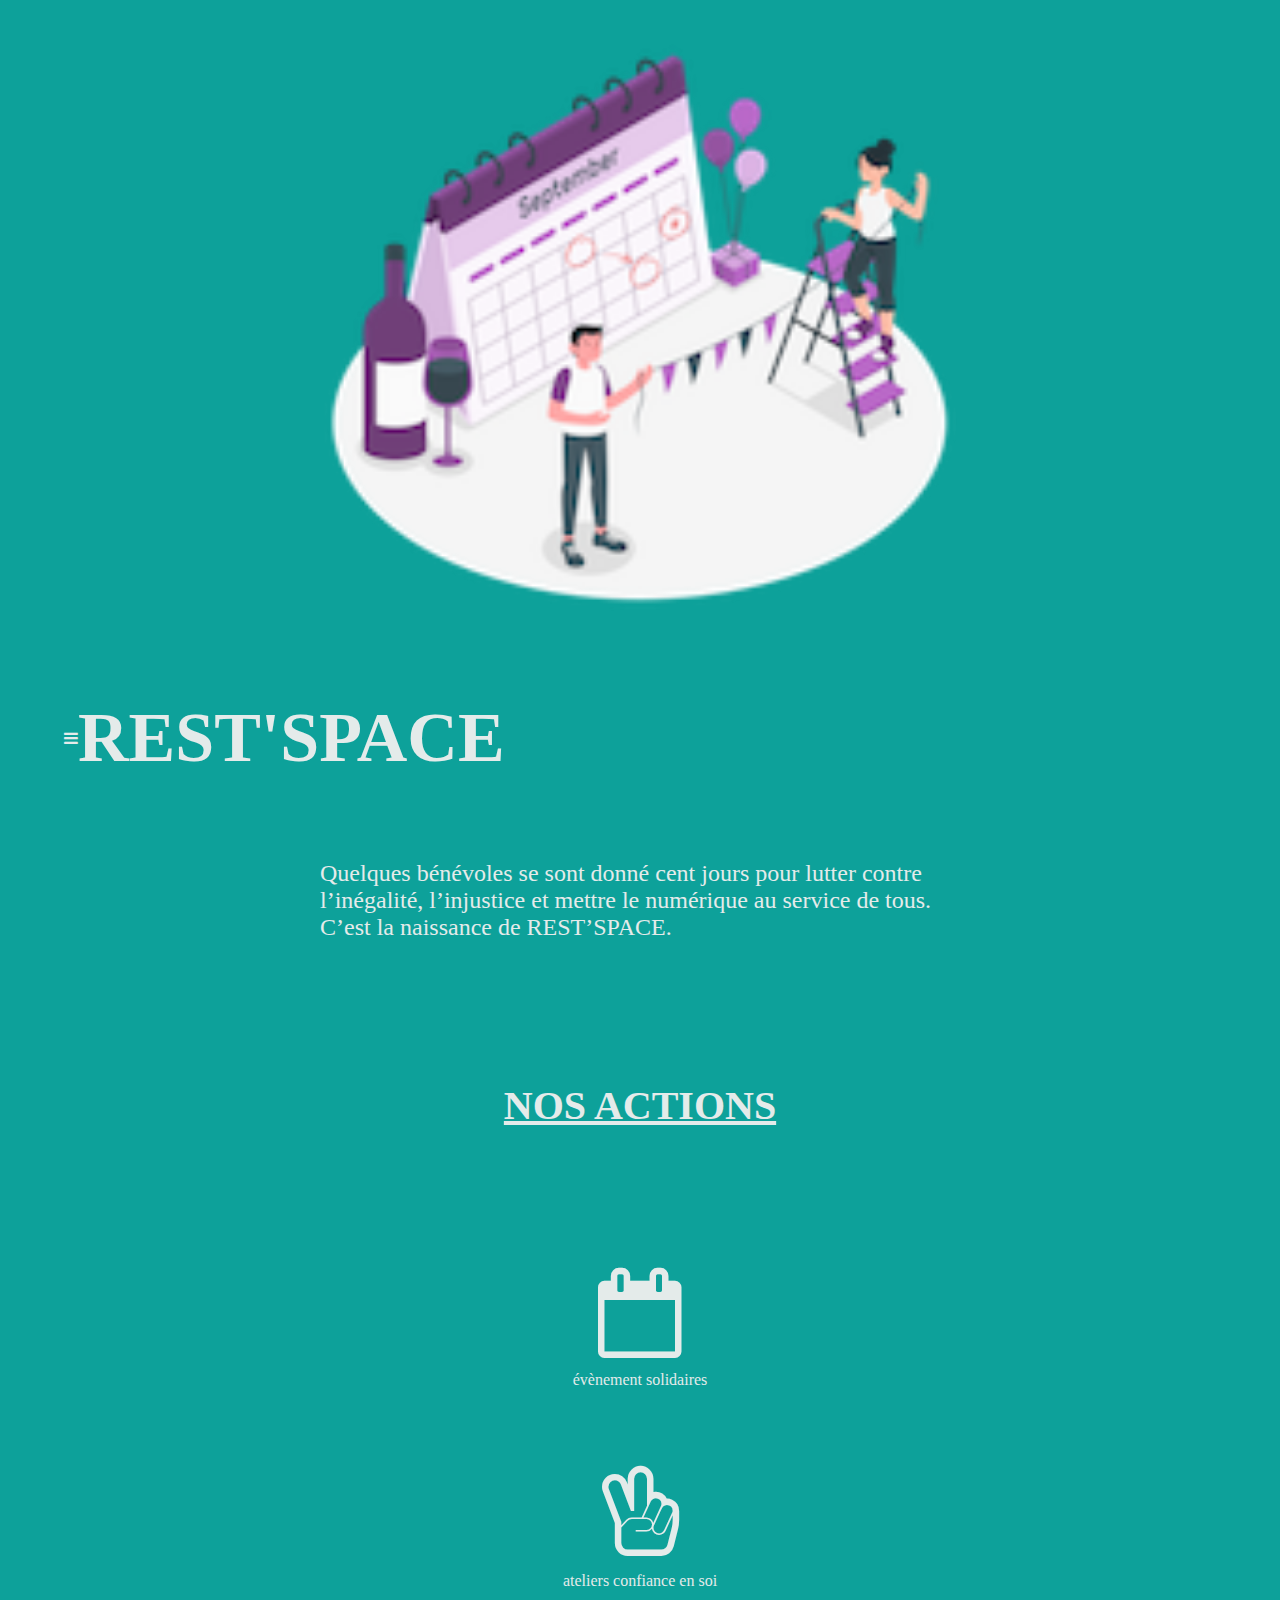
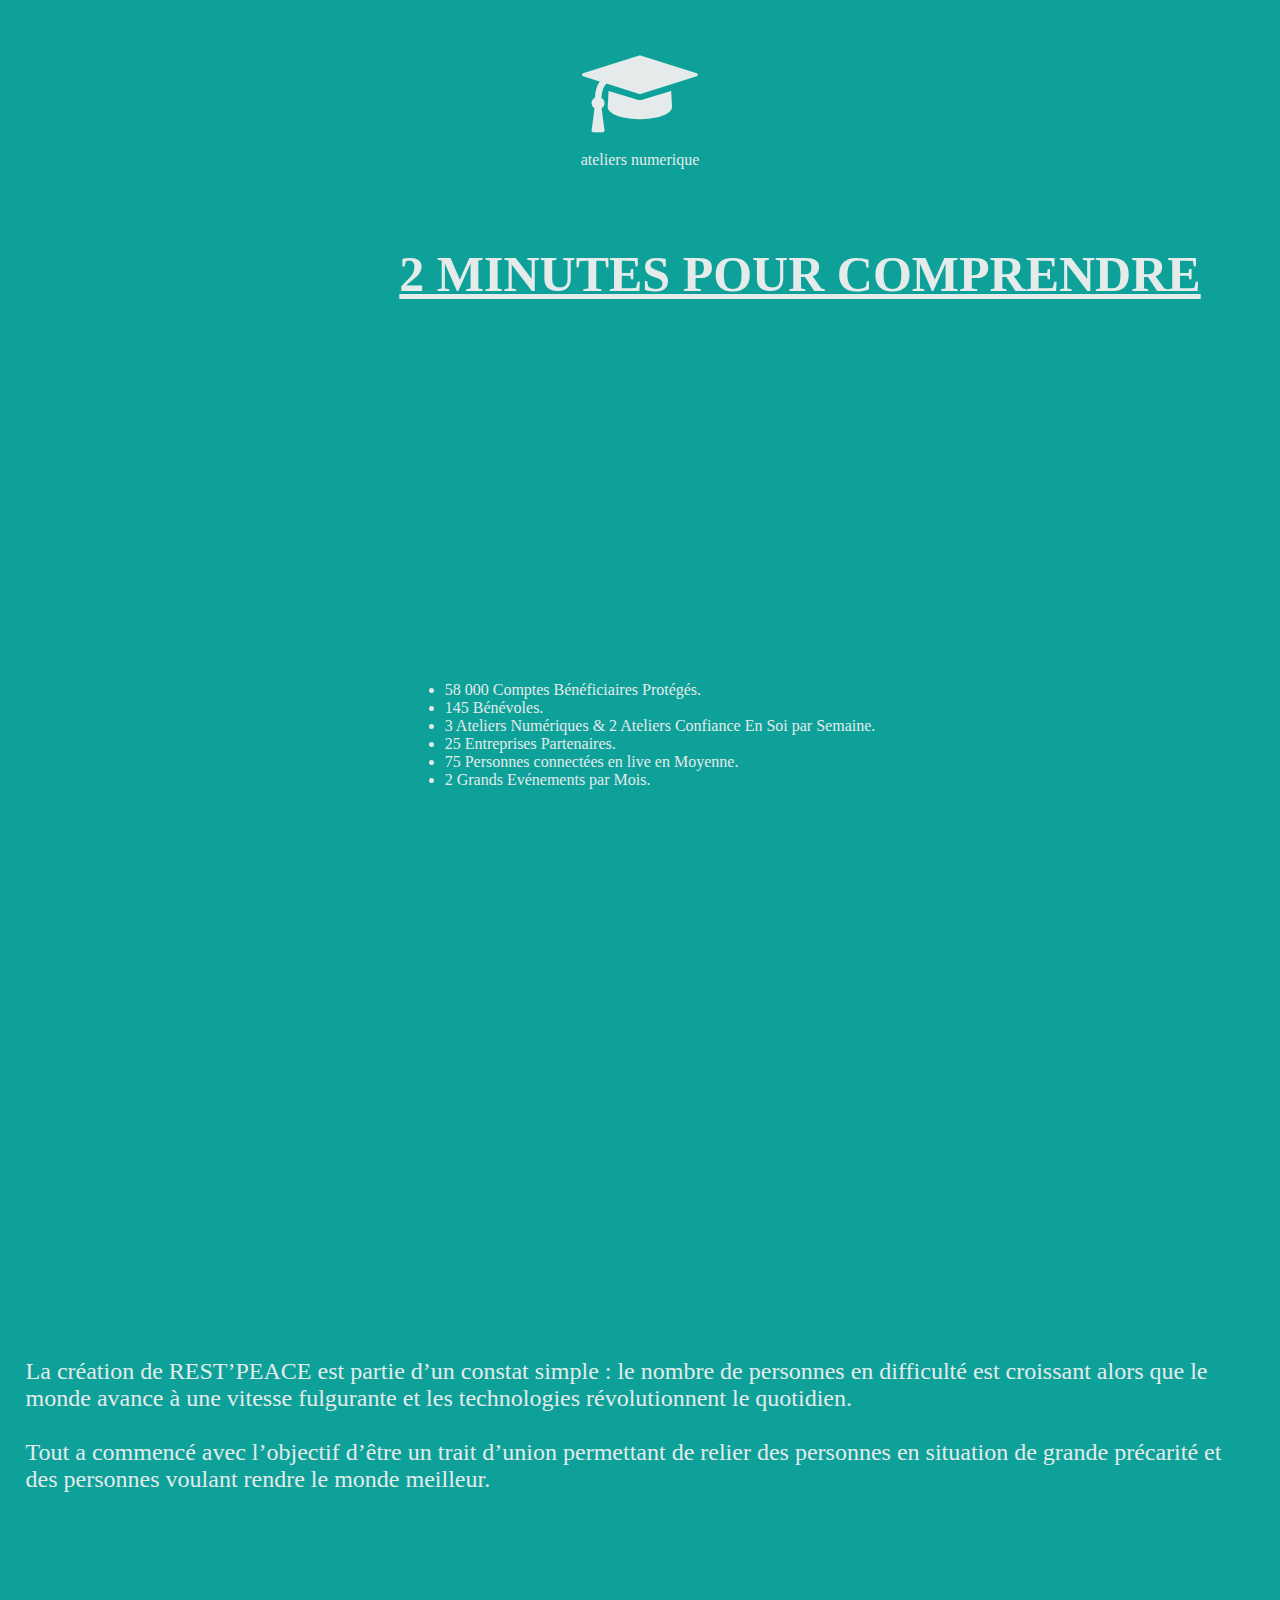
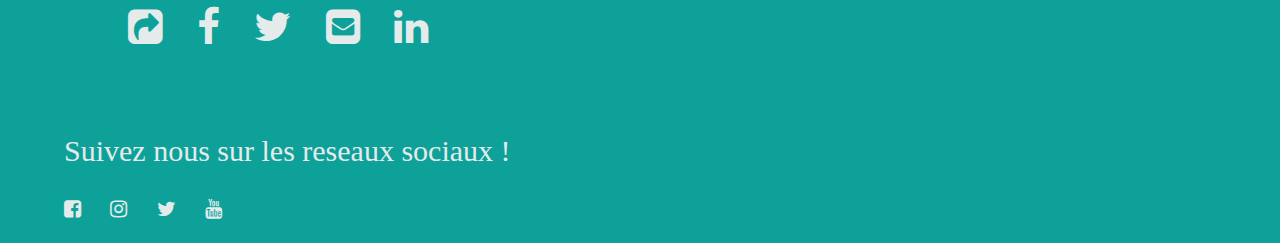
<file: DesktopPrincipal/index.html>
<!DOCTYPE html>
<html lang="fr">

<head>
    <meta charset="UTF-8">
    <meta name="viewport" content="width=device-width, initial-scale=1.0">
    <link rel="stylesheet" href="./../style2.css">
    <link rel="stylesheet" href="https://maxcdn.bootstrapcdn.com/font-awesome/4.7.0/css/font-awesome.min.css">
    <title>Evénement solidaires</title>
</head>

<body>
    <header>
        <img src="./../img/events.png" alt="logo-du-théme">
        <nav>
            <i class="fa fa-bars" aria-hidden="true"></i>
            <h2>REST'SPACE</h2>
        </nav>
        <p>Quelques bénévoles se sont donné cent jours pour lutter contre l’inégalité, l’injustice et mettre le
            numérique au service de tous.<br>C’est la naissance de REST’SPACE.</p>
    </header>
    <section id="action">
        <h4>nos actions</h4>
        <div>
            <span><i class="fa fa-calendar-o" aria-hidden="true"></i>évènement solidaires</span>
            <span><i class="fa fa-hand-peace-o" aria-hidden="true"></i>ateliers confiance en soi</span>
            <span><i class="fa fa-graduation-cap" aria-hidden="true"></i>ateliers numerique</span>
        </div>
    </section>
    <section id="titre">
        <h3>2 MINUTES POUR COMPRENDRE</h3>
    </section>
    <section id="presentation">
        <div>
            <ul>
                <li>58 000 Comptes Bénéficiaires Protégés.</li>
                <li>145 Bénévoles.</li>
                <li>3 Ateliers Numériques & 2 Ateliers Confiance En Soi par Semaine.</li>
                <li>25 Entreprises Partenaires.</li>
                <li>75 Personnes connectées en live en Moyenne.</li>
                <li>2 Grands Evénements par Mois.</li>
            </ul>
        </div>
        <div>
            <iframe width="350" height="350" src="https://www.youtube.com/embed/54sqojJxWT8" frameborder="0"
                allow="accelerometer; autoplay; encrypted-media; gyroscope; picture-in-picture" allowfullscreen>
            </iframe>
            <p>La création de REST’PEACE est partie d’un constat simple : le nombre de personnes en difficulté est
                croissant alors que le monde avance à une vitesse fulgurante et les technologies révolutionnent le
                quotidien.<br><br>Tout a commencé avec l’objectif d’être un trait d’union permettant de relier des
                personnes en situation de grande précarité et des personnes voulant rendre le monde meilleur.</p>
        </div>
    </section>
    <footer>
        <div id="share">
            <i class="fa fa-share-square" aria-hidden="true"></i>
            <i class="fa fa-facebook" aria-hidden="true"></i>
            <i class="fa fa-twitter" aria-hidden="true"></i>
            <i class="fa fa-envelope-square" aria-hidden="true"></i>
            <i class="fa fa-linkedin" aria-hidden="true"></i>
        </div>
        <div id="link">
            <p>Suivez nous sur les reseaux sociaux !</p>
            <div>
                <i class="fa fa-facebook-square" aria-hidden="true"></i>
                <i class="fa fa-instagram" aria-hidden="true"></i>
                <i class="fa fa-twitter" aria-hidden="true"></i>
                <i class="fa fa-youtube" aria-hidden="true"></i>
            </div>
        </div>
    </footer>
</body>

</html>
</file>
<file: style2.css>
/* mes images */
    img {
        width: 50%;
        height: 80%;
    }
    p{
        font-size: 1.5em;
    }

    h2 {
        
        font-size: 70px;
    }

    h3 {
        font-size: 50px;
       
        text-decoration: underline;
        text-transform: uppercase;
        position: relative;
        left:160px;
        top:-120px;
    }

    /* mes sous-titres */
    h4 {
        display: flex;
        justify-content: center;
        align-items: center;
        font-size: 40px;
        text-transform: uppercase;
        text-decoration: underline;
    }
    /* mon header */
    header {
        display: flex;
        flex-direction: column;
        align-items: center;
        margin-bottom: 5%;
    }
    nav {
        display: flex;
        justify-content: start;
        align-items: center;
        width: 100%;
        padding-left: 10%;
    }
    header p {
        display: flex;
        justify-content: center;
        width: 50%;
        height: 30%;
    }
    section span img{
        width: 150px;
        margin:  15%;
        margin-bottom: 5%;
    }
    section span p{
        font-size: 1.4em;
    }
    body
{
  margin: 0;
  padding: 0;
  
  /* make it look decent enough */
  background: #0DA19A;
  color: rgb(228, 235, 234);
  font-family: 'Amatic SC', cursive;
}

#phraseintro{

    position: relative;
    text-align: center;
    left:25%;
    width: 50%;
    font-size: 2em;
}
    #imglogo{

        width:25%;
    }
    #coursimage{
        width:250px;
        position: relative;
        top:210px;
        right:100px;
        margin-bottom: 35%;
      
    }
    #weekimg{
        position:relative;
        top:60px;
    }
    #confimage{
        width:250px;
        position: relative;
        top:210px;
        right:100px;
        margin-bottom: 35%;

    }
    #conf1{
        width:600px;
    }
    /* ma section titre*/
    #titre {
        display: flex;
        justify-content: center;
        align-items: center;
        margin: 8% 2%;
        
    }
    #titre>i {
        width: 10%;
        font-size: 90px;
    }
    /* ma section action */
    #action {
        display: flex;
        flex-direction: column;
        width: 70%;
        margin: auto;
        margin-bottom: 10%;
    }
    #action div {
        display: flex;
        justify-content: center;
        align-items: center;
    }
    #action div span {
        display: flex;
        flex-direction: column;
        justify-content: center;
        align-items: center;
        margin-left: 10%;
        margin-right: 10%;
    }
    #action div span i {
        display: flex;
        font-size: 90px;
        margin: 50% 10% 10% 10%;
    }
    /* ma section rythme et solidarite */
    #rythme,
    #solidarite {
        display: flex;
        align-items: center;
        justify-content: space-around;
        margin-left: 2%;
        margin-bottom: 10%;
        width: 95%;
    }
    /* section coaching et self*/
    #coaching,
    #self {
        display: flex;
        justify-content: space-around;
        align-items: center;
        padding-left: 2%;
        padding-right: 2%;
        width: 100%;
        margin: 10% 2%;
    }
    /* mes paragraphe */
    section div {
        display: flex;
        flex-direction: column;
        padding: 2%;
    }
    /* ma section info */
    #info {
        display: flex;
        justify-content: space-around;
        width: 70%;
        margin: auto;
        margin-bottom: 10%;
    }
    #info>span {
        display: flex;
        flex-direction: column;
        align-items: center;
    }
    #info>span>i {
        display: flex;
        font-size: 90px;
        margin-bottom: 10%;
    }
    /* ma section présentation */
    #presentation {
        display: flex;
        flex-direction: column;
        align-items: center;
    }
    #presentation div {
        margin-top: 5%;
        margin-bottom: 5%;
    }
    /* footer */
    footer {
        display: flex;
        flex-direction: column;
        width: 100%;
    }
    #share {
        display: flex;
        font-size: 40px;
        padding-left: 10%;
    }
    #share>i {
        margin-right: 3%;
        margin-bottom: 5%;
    }
    #link {
        display: flex;
        flex-direction: column;
        font-size: 20px;
        padding-left: 5%;
        
    }
    #link>div>i {
        margin-right: 2%;
        padding-bottom: 2%;
    }
    #menuToggle
  {
    display: block;
    position: absolute;
    top: 35px;
    left: 50px;
    
    z-index: 1;
    
    -webkit-user-select: none;
    user-select: none;
  }
  
  #menuToggle a
  {
    text-decoration: none;
    color: #232323;
    
    transition: color 0.3s ease;
  }
  
  #menuToggle a:hover
  {
    color: grey;
  }
  
  
  #menuToggle input
  {
    display: block;
    width: 40px;
    height: 32px;
    position: absolute;
    top: -7px;
    left: -5px;
    
    cursor: pointer;
    
    opacity: 0; /* hide this */
    z-index: 2; /* and place it over the hamburger */
    
    -webkit-touch-callout: none;
  }
  
  /*
   * Just a quick hamburger
   */
  #menuToggle span
  {
    display: block;
    width: 33px;
    height: 4px;
    margin-bottom: 5px;
    position: relative;
    
    background: #cdcdcd;
    border-radius: 3px;
    
    z-index: 1;
    
    transform-origin: 4px 0px;
    
    transition: transform 0.5s cubic-bezier(0.77,0.2,0.05,1.0),
                background 0.5s cubic-bezier(0.77,0.2,0.05,1.0),
                opacity 0.55s ease;
  }
  
  #menuToggle span:first-child
  {
    transform-origin: 0% 0%;
  }
  
  #menuToggle span:nth-last-child(2)
  {
    transform-origin: 0% 100%;
  }
  
  /* 
   * Transform all the slices of hamburger
   * into a crossmark.
   */
  #menuToggle input:checked ~ span
  {
    opacity: 1;
    transform: rotate(45deg) translate(-2px, -1px);
    background: #232323;
  }
  
  /*
   * But let's hide the middle one.
   */
  #menuToggle input:checked ~ span:nth-last-child(3)
  {
    opacity: 0;
    transform: rotate(0deg) scale(0.2, 0.2);
  }
  
  /*
   * Ohyeah and the last one should go the other direction
   */
  #menuToggle input:checked ~ span:nth-last-child(2)
  {
    transform: rotate(-45deg) translate(0, -1px);
  }
  
  /*
   * Make this absolute positioned
   * at the top left of the screen
   */
  #menu
  {
    position: absolute;
    width: 300px;
    margin: -100px 0 0 -50px;
    padding: 50px;
    padding-top: 125px;
    
    background: #ededed;
    list-style-type: none;
    -webkit-font-smoothing: antialiased;
    /* to stop flickering of text in safari */
    
    transform-origin: 0% 0%;
    transform: translate(-100%, 0);
    
    transition: transform 0.5s cubic-bezier(0.77,0.2,0.05,1.0);
  }
  
  #menu li
  {
    padding: 10px 0;
    font-size: 22px;
  }
  
  /*
   * And let's slide it in from the left
   */
  #menuToggle input:checked ~ ul
  {
    transform: none;
  }
  .header{
    display: none;
}
</file>
